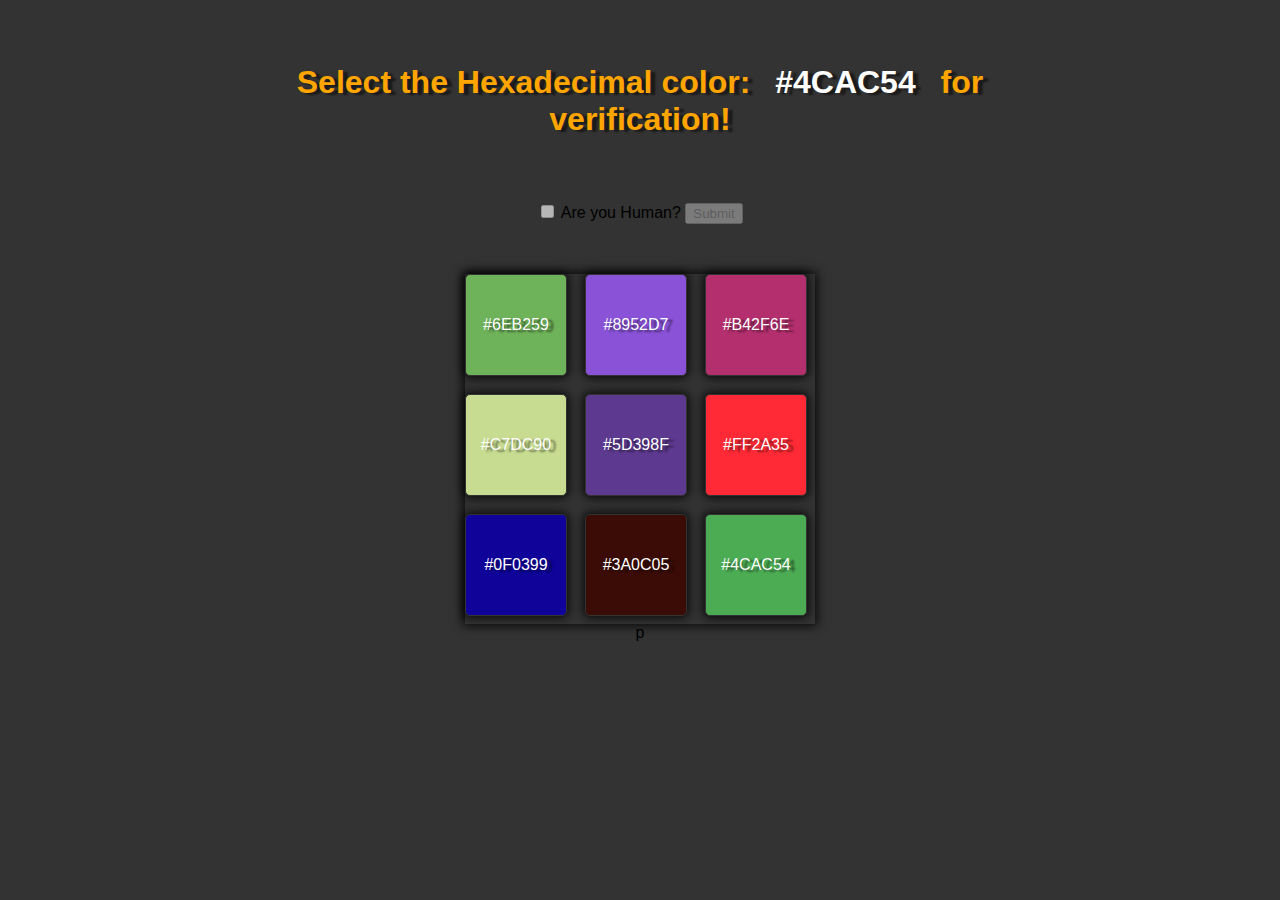
<file: I am not a Robot D1/index.html>
<!DOCTYPE html>
<html lang="en">
<head>
    <link href="https://cdn.jsdelivr.net/npm/bootstrap@5.3.1/dist/css/bootstrap.min.css" rel="stylesheet" integrity="sha384-4bw+/aepP/YC94hEpVNVgiZdgIC5+VKNBQNGCHeKRQN+PtmoHDEXuppvnDJzQIu9" crossorigin="anonymous">
    <link rel="stylesheet" href="style.css">
    <meta charset="UTF-8">
    <meta name="viewport" content="width=device-width, initial-scale=1.0">
    <title>Document</title>
</head>
<body>
    <div class="form_container">
        <form action="success.html">
            <h1>Select the Hexadecimal color: <span id="selectColor"></span>
            for verification!
            </h1>
            <input type="checkbox" id="checkbox"/>
            <label for="checkbox">Are you Human?</label>
            <button class="btn btn-light" type="submit">Submit</button>
            
        </form>
    </div>
    <main class="container">
        <div class="element"></div>
        <div class="element"></div>
        <div class="element"></div>
        <div class="element"></div>
        <div class="element"></div>
        <div class="element"></div>
        <div class="element"></div>
        <div class="element"></div>
        <div class="element"></div>
    </main>
</body>
<script src="main.js"></script>p
</html>
</file>
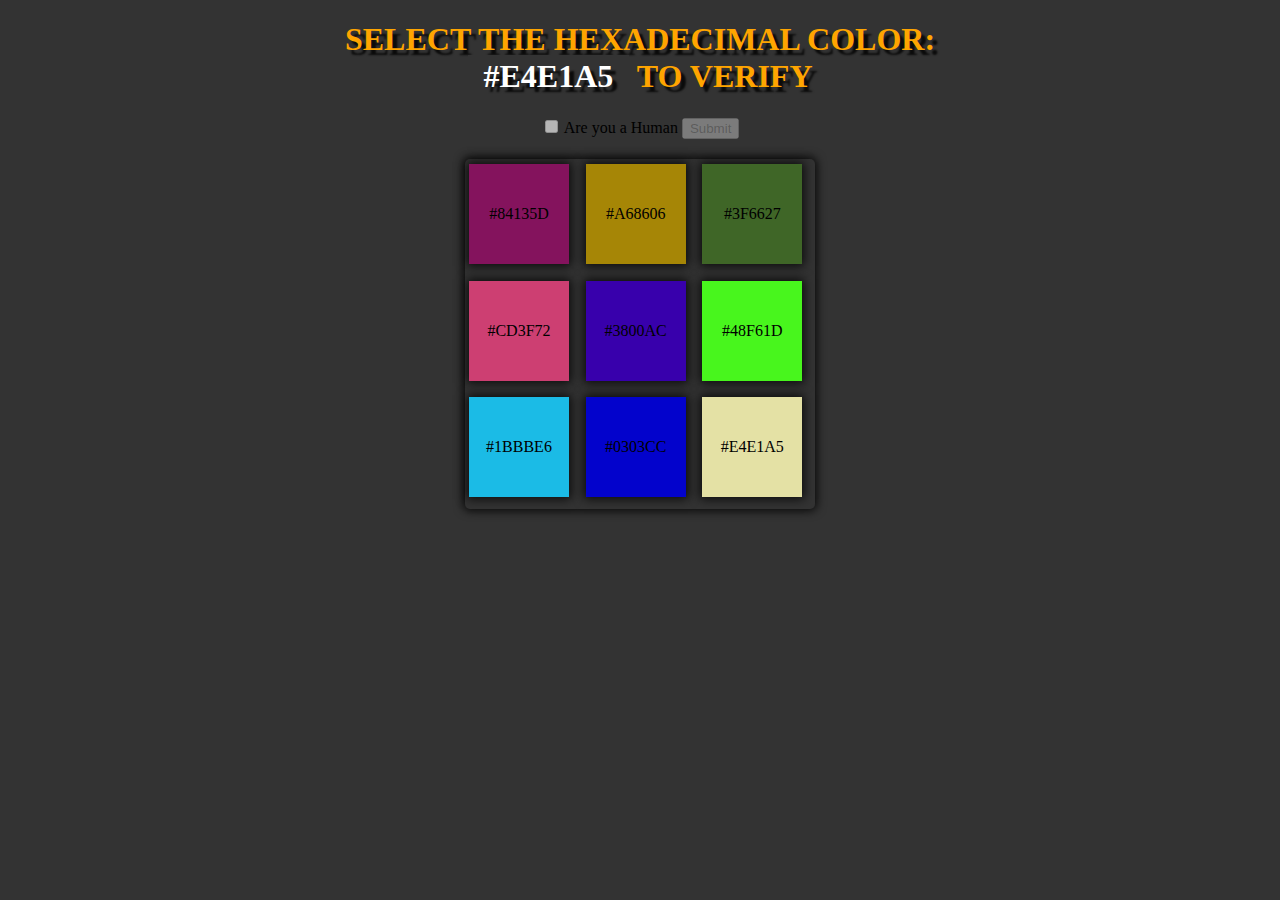
<file: I am not a Robot D2/index.html>
<!DOCTYPE html>
<html lang="en">
<head>
    <link href="https://cdn.jsdelivr.net/npm/bootstrap@5.3.1/dist/css/bootstrap.min.css" rel="stylesheet" integrity="sha384-4bw+/aepP/YC94hEpVNVgiZdgIC5+VKNBQNGCHeKRQN+PtmoHDEXuppvnDJzQIu9" crossorigin="anonymous">
    <meta charset="UTF-8">
    <meta name="viewport" content="width=device-width, initial-scale=1.0">
    <title>Document</title>
    <link rel="stylesheet" href="style.css">
</head>
<body>
    <div class="form-container">
        <form action="success.html">
            <h1>SELECT THE HEXADECIMAL COLOR: <span id="selectColor"></span>
            TO VERIFY
            </h1>
            <input type="checkbox" id="checkbox">
            <label for="checkbox">Are you a Human</label>
            <button class="btn btn-light" type="submit">Submit</button>            
        </form>
    </div>
    <main class="container">
        <div class="elements"></div>
        <div class="elements"></div>
        <div class="elements"></div>
        <div class="elements"></div>
        <div class="elements"></div>
        <div class="elements"></div>
        <div class="elements"></div>
        <div class="elements"></div>
        <div class="elements"></div>
    </main>
</body>
<script src="main.js"></script>
</html>
</file>
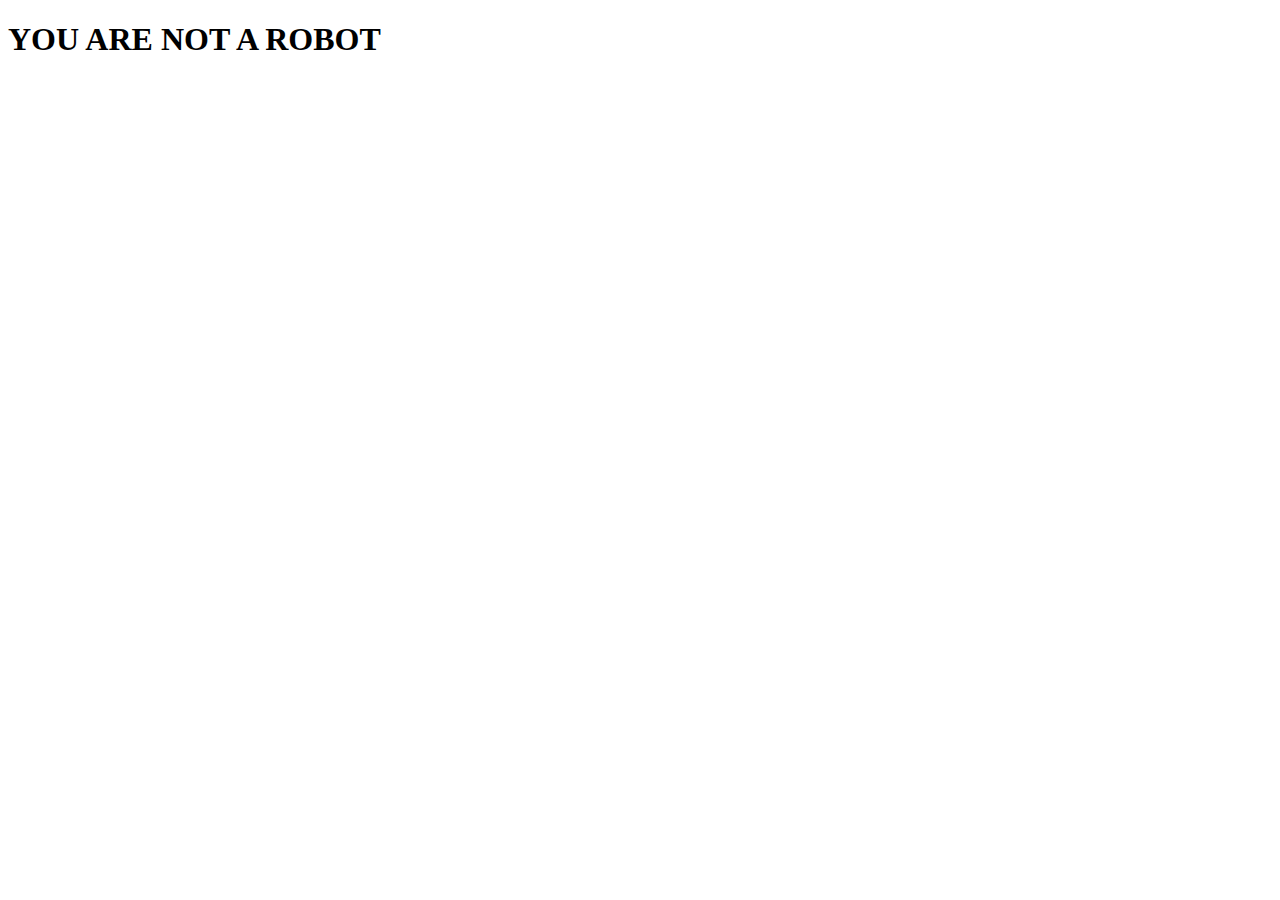
<file: I am not a Robot D1/success.html>
<!DOCTYPE html>
<html lang="en">
<head>
    <meta charset="UTF-8">
    <meta name="viewport" content="width=device-width, initial-scale=1.0">
    <title>Document</title>
</head>
<body>
    <h1>YOU ARE NOT A ROBOT</h1>
</body>
</html>
</file>
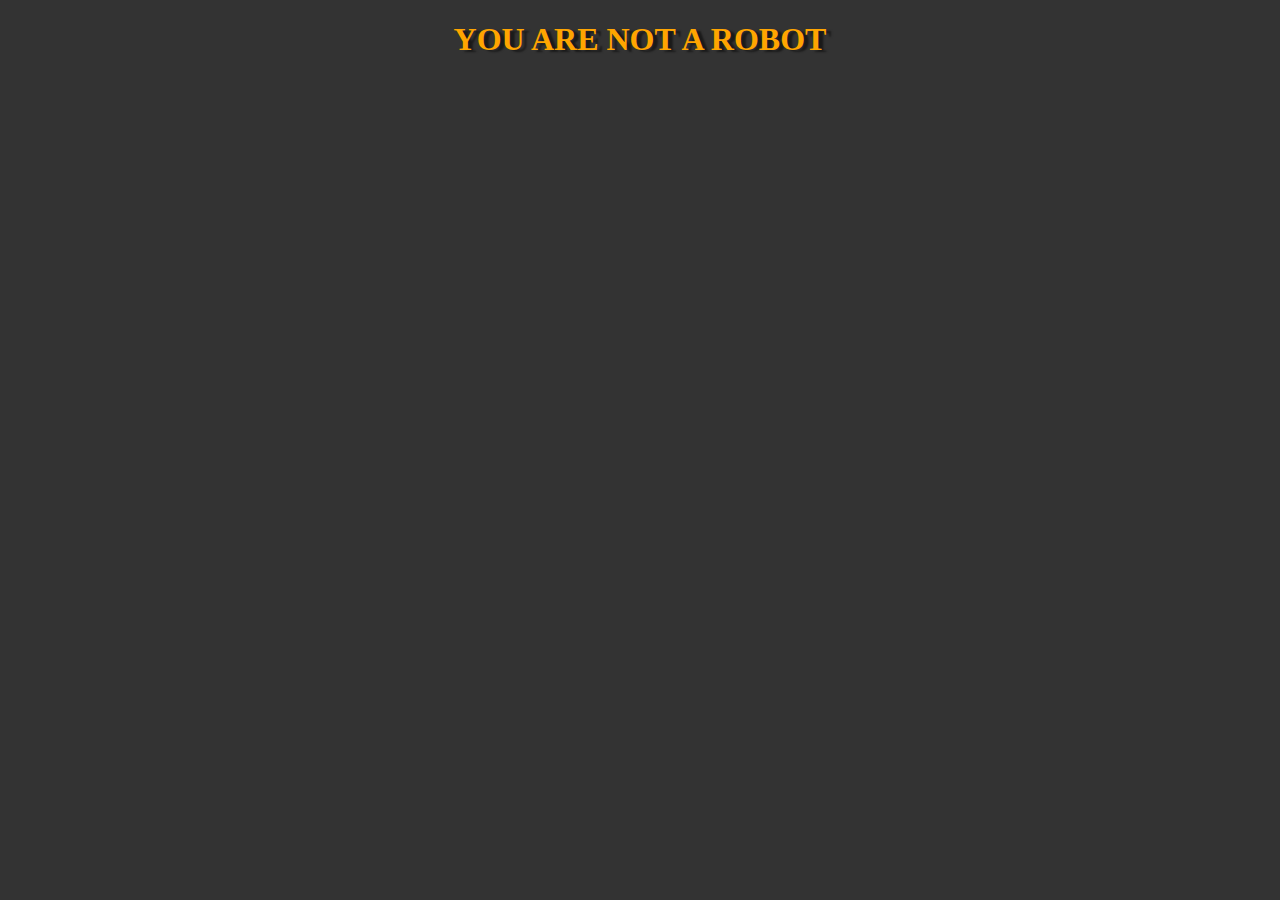
<file: I am not a Robot D2/success.html>
<!DOCTYPE html>
<html lang="en">
<head>
    <meta charset="UTF-8">
    <meta name="viewport" content="width=device-width, initial-scale=1.0">
    <title>Document</title>
</head>
<style>
    body{
        background-color: #333;
    }
    h1{
        color:orange;
        text-shadow: 5px 2px 2px rgba(0,0,0,0.5);
        text-align: center;
    }
</style>
<body>
    <h1>YOU ARE NOT A ROBOT</h1>
</body>
</html>
</file>
<file: I am not a Robot D1/style.css>
body {
    width: 700px;
    margin: 0px auto;
    display: flex;
    flex-direction: column;
    justify-content: center;
    align-items: center;
    text-align: center;
    background-color: #333;
    font-family: 'Segoe UI', Tahoma, Geneva, Verdana, sans-serif;

}
:root{
    --dark-c: #333;
    --light-c: #fff;
    --text-shadow: 5px 2px 2px rgba(0,0,0,0.5)

}
h1{
    color: orange;
    margin: 4rem 0px;
    text-shadow: var(--text-shadow);

}
h1 span{
    color: var(--light-c);
    background-color: var(--dark-c);
    padding: 0.2rem 1rem;

}
.container{
    margin-top: 50px;
    width: 350px;
    height: 350px;
    display: grid;
    grid-template-columns: repeat(3,1fr);
    gap: 10px;
    box-shadow: 0 0 10px 2px rgba(0,0,0,0.8);
     
}
.element{
    width: 100px;
    height: 100px;
    border: 1px solid var(--dark-c);
    box-shadow: 0 0 10px 2px rgba(0,0,0,0.8);
    display: flex;
    justify-content: center;
    align-items: center;
    color: var(--light-c);
    text-shadow: var(--text-shadow);
    border-radius: 5px;
}
.element:hover{
    cursor: pointer;
    box-shadow: inset 0 0 100px 5px #000000;
}
</file>
<file: I am not a Robot D2/style.css>
body{
    width: 700px;
    margin: 0px auto;
    background-color: #333;
    display:flex;
    align-items: center;
    text-align: center;
    justify-content: center;
    flex-direction: column;
}
:root{
    --light-c: #fff;
    --dark-c: #333;
    --text-shadow: 5px 5px 2px rgba(0,0,0,0.8);
}
h1{
    color:orange;
    text-shadow: var(--text-shadow);
}
.container{
    width: 350px;
    height: 350px;
    margin: 20px 0px;
    display: grid;
    grid-template-columns: repeat(3,1fr);
    border-radius: 5px;
    box-shadow: 0 0 10px 2px rgba(0,0,0,0.8);
}
h1 span{
    background-color: var(--dark-c);
    color: var(--light-c);
    padding: 0.2rem 1rem

}
.elements{
    width: 100px;
    height: 100px;
    display: flex;
    box-shadow: 0 0 10px 2px rgba(0,0,0,0.8);
    margin: 5px 4px;
    align-items: center;
    justify-content: center;
    text-align: center;

}
.elements:hover{
    cursor: pointer;
    box-shadow: inset 0px 0px 100px 5px rgba(0,0,0,0.8);
}
</file>
